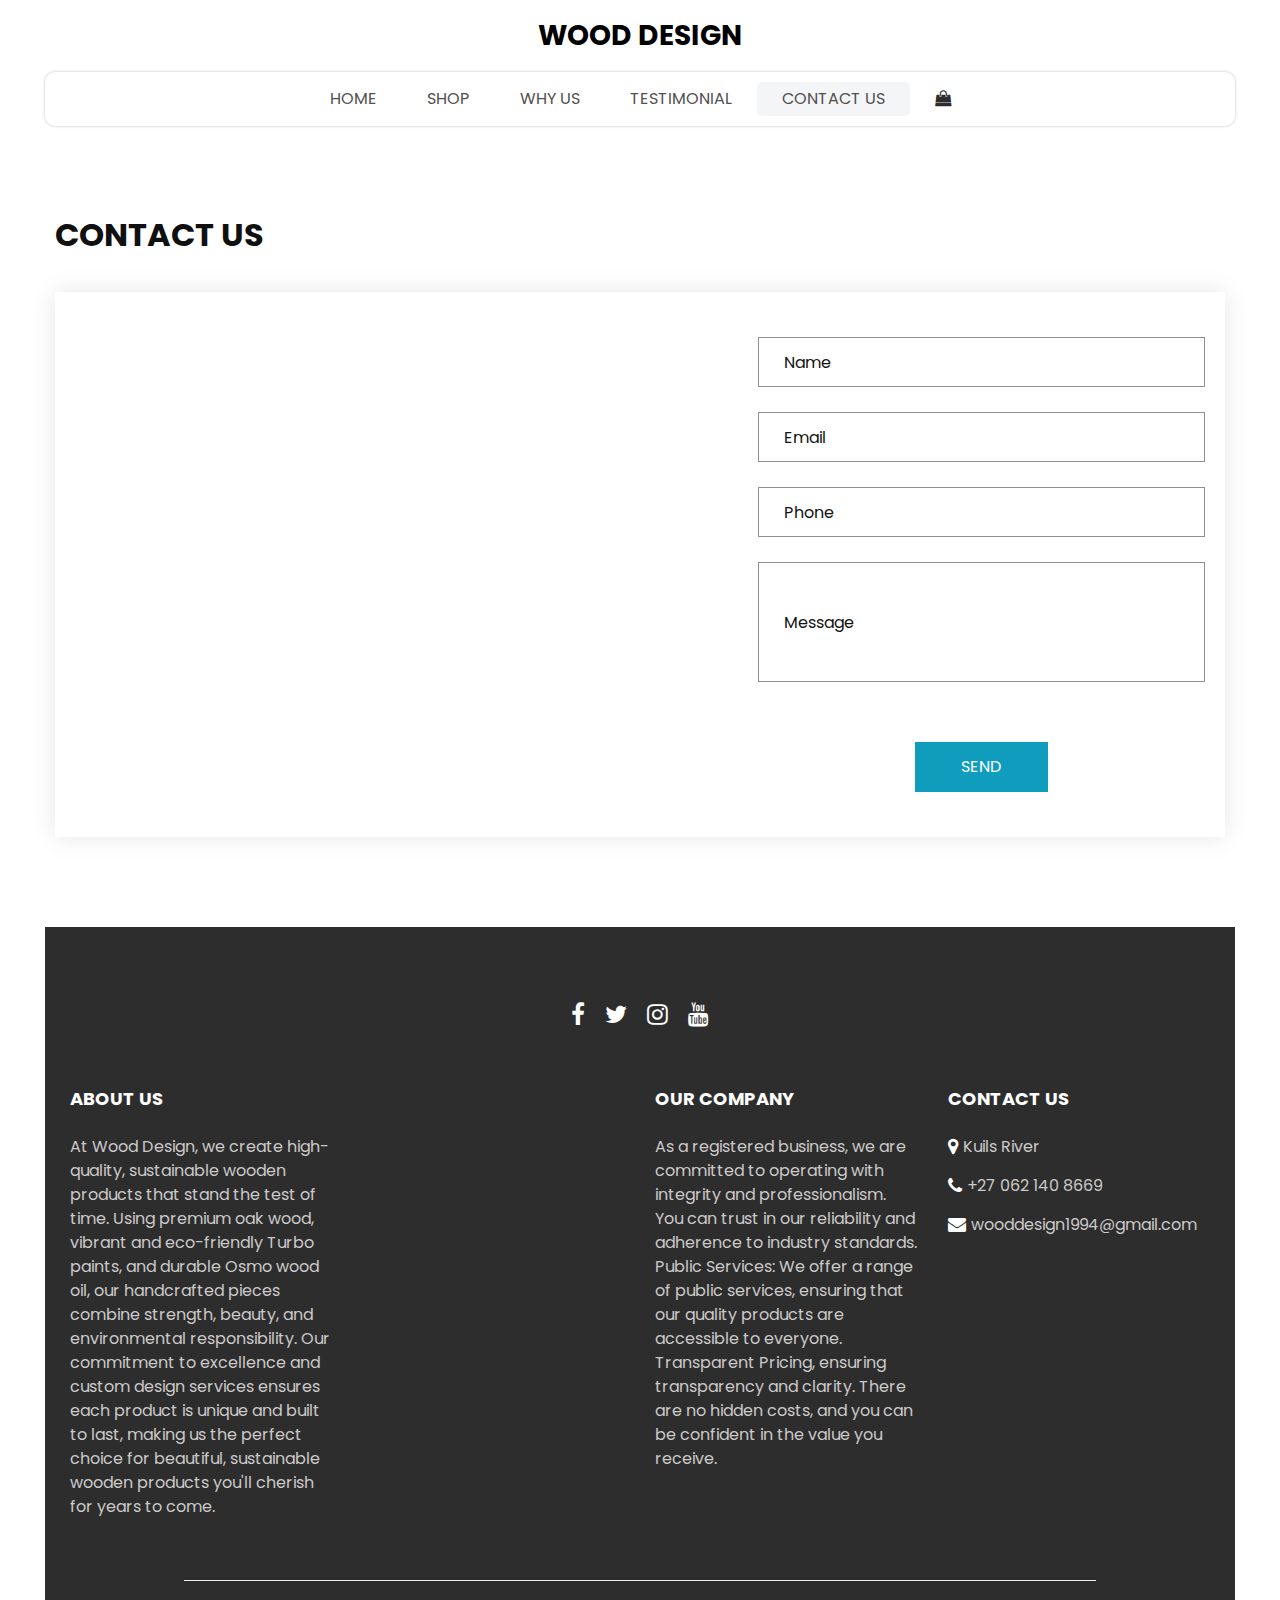
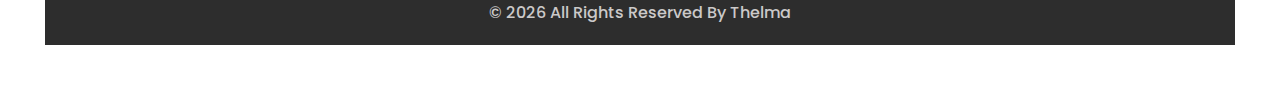
<file: contact.html>
<!DOCTYPE html>
<html>

<head>
  <!-- Basic -->
  <meta charset="utf-8" />
  <meta http-equiv="X-UA-Compatible" content="IE=edge" />
  <!-- Mobile Metas -->
  <meta name="viewport" content="width=device-width, initial-scale=1, shrink-to-fit=no" />
  <!-- Site Metas -->
  <meta name="keywords" content="" />
  <meta name="description" content="" />
  <meta name="author" content="" />
  <link rel="shortcut icon" href="images/The_wood_designers-removebg-preview.png" type="image/x-icon">

  <title>
    WOOD DESIGN
  </title>

  <!-- slider stylesheet -->
  <link rel="stylesheet" type="text/css" href="https://cdnjs.cloudflare.com/ajax/libs/OwlCarousel2/2.3.4/assets/owl.carousel.min.css" />

  <!-- bootstrap core css -->
  <link rel="stylesheet" type="text/css" href="css/bootstrap.css" />

  <!-- Custom styles for this template -->
  <link href="css/style.css" rel="stylesheet" />
  <!-- responsive style -->
  <link href="css/responsive.css" rel="stylesheet" />
</head>

<body>
  <div class="hero_area">
    <!-- header section strats -->
    <header class="header_section">
      <nav class="navbar navbar-expand-lg custom_nav-container ">
        <a class="navbar-brand" href="index.html">
          <span>
            WOOD DESIGN
          </span>
        </a>
        <button class="navbar-toggler" type="button" data-toggle="collapse" data-target="#navbarSupportedContent" aria-controls="navbarSupportedContent" aria-expanded="false" aria-label="Toggle navigation">
          <span class=""></span>
        </button>

        <div class="collapse navbar-collapse innerpage_navbar" id="navbarSupportedContent">
          <ul class="navbar-nav  ">
            <li class="nav-item ">
              <a class="nav-link" href="index.html">Home <span class="sr-only">(current)</span></a>
            </li>
            <li class="nav-item">
              <a class="nav-link" href="shop.html">
                Shop
              </a>
            </li>
            <li class="nav-item">
              <a class="nav-link" href="why.html">
                Why Us
              </a>
            </li>
            <li class="nav-item">
              <a class="nav-link" href="testimonial.html">
                Testimonial
              </a>
            </li>
            <li class="nav-item active">
              <a class="nav-link" href="contact.html">Contact Us</a>
            </li>
          </ul>
          <div class="user_option">
            <a href="contact.html">
              <i class="fa fa-shopping-bag" aria-hidden="true"></i>
            </a>
          </div>
        </div>
      </nav>
    </header>
    <!-- end header section -->

  </div>
  <!-- end hero area -->

  <!-- contact section -->

  <section class="contact_section layout_padding">
    <div class="container px-0">
      <div class="heading_container ">
        <h2 class="">
          Contact Us
        </h2>
      </div>
    </div>
    <div class="container container-bg">
      <div class="row">
        <div class="col-lg-7 col-md-6 px-0">
          <div class="map_container">
            <div class="map-responsive">
              <iframe src="https://www.google.com/maps/embed?pb=!1m14!1m8!1m3!1d6621.030307744833!2d18.6766358!3d-33.9278761!3m2!1i1024!2i768!4f13.1!3m3!1m2!1s0x1dcc51cf86ad902f%3A0xa9a136fea7e3c5e4!2s53%20Nooiensfontein%20Rd%2C%20Kuils%20River%2C%20Cape%20Town%2C%207580!5e0!3m2!1sen!2sza!4v1731006823752!5m2!1sen!2sza" width="600" height="300" frameborder="0" style="border:0; width: 100%; height:100%" allowfullscreen></iframe>
            </div>
          </div>
        </div>
        <div class="col-md-6 col-lg-5 px-0">
          <form
          action="https://formspree.io/f/xyzywnow"
          method="POST"
        >
        <div>
          <input name="name" type="text" placeholder="Name" />
        </div>
        <div>
          <input name="email" type="email" placeholder="Email" />
        </div>
        <div>
          <input name="phone" type="text" placeholder="Phone" />
        </div>
        <div>
          <input name="message" type="text" class="message-box" placeholder="Message" />
        </div>
            <div class="d-flex ">
              <button type="submit">
                SEND
              </button>
            </div>
          </form>
        </div>
      </div>
    </div>
  </section>

  <!-- end contact section -->

 <!-- info section -->

 <section class="info_section  layout_padding2-top">
  <div class="social_container">
    <div class="social_box">
      <a href="https://www.facebook.com/Wood-Design-1969244453401026">
        <i class="fa fa-facebook" aria-hidden="true"></i>
      </a>
      <a href="">
        <i class="fa fa-twitter" aria-hidden="true"></i>
      </a>
      <a href="">
        <i class="fa fa-instagram" aria-hidden="true"></i>
      </a>
      <a href="">
        <i class="fa fa-youtube" aria-hidden="true"></i>
      </a>
    </div>
  </div>
  <div class="info_container ">
    <div class="container">
      <div class="row">
        <div class="col-md-6 col-lg-3">
          <h6>
            ABOUT US
          </h6>
          <p>
            At Wood Design, we create high-quality, sustainable wooden products that stand the test of time. Using premium oak wood, vibrant and eco-friendly Turbo paints, and durable Osmo wood oil, our handcrafted pieces combine strength, beauty, and environmental responsibility. Our commitment to excellence and custom design services ensures each product is unique and built to last, making us the perfect choice for beautiful, sustainable wooden products you'll cherish for years to come.
          </p>
        </div>
        <div class="col-md-6 col-lg-3">
        </div>
        <div class="col-md-6 col-lg-3">
          <h6>
            OUR COMPANY
          </h6>
          <p>
            As a registered business, we are committed to operating with integrity and professionalism. You can trust in our reliability and adherence to industry standards. Public Services: We offer a range of public services, ensuring that our quality products are accessible to everyone. Transparent Pricing, ensuring transparency and clarity. There are no hidden costs, and you can be confident in the value you receive.
          </p>
        </div>
        <div class="col-md-6 col-lg-3">
          <h6>
            CONTACT US
          </h6>
          <div class="info_link-box">
            <a href="https://maps.app.goo.gl/1mtGTQgwPpXy2sZt5">
              <i class="fa fa-map-marker" aria-hidden="true"></i>
              <span>Kuils River</span>
            </a>
            <a href="">
              <i class="fa fa-phone" aria-hidden="true"></i>
              <span>+27 062 140 8669</span>
            </a>
            <a href="">
              <i class="fa fa-envelope" aria-hidden="true"></i>
              <span>wooddesign1994@gmail.com</span>
            </a>
          </div>
        </div>
      </div>
    </div>
  </div>
  <!-- footer section -->
  <footer class=" footer_section">
    <div class="container">
      <p>
        &copy; <span id="displayYear"></span> All Rights Reserved By
        <a href="https://mcafro.netlify.app/">Thelma</a>
      </p>
    </div>
  </footer>
  <!-- footer section -->

</section>

<!-- end info section -->


  <script src="js/jquery-3.4.1.min.js"></script>
  <script src="js/bootstrap.js"></script>
  <script src="https://cdnjs.cloudflare.com/ajax/libs/OwlCarousel2/2.3.4/owl.carousel.min.js">
  </script>
  <script src="js/custom.js"></script>

</body>

</html>
</file>
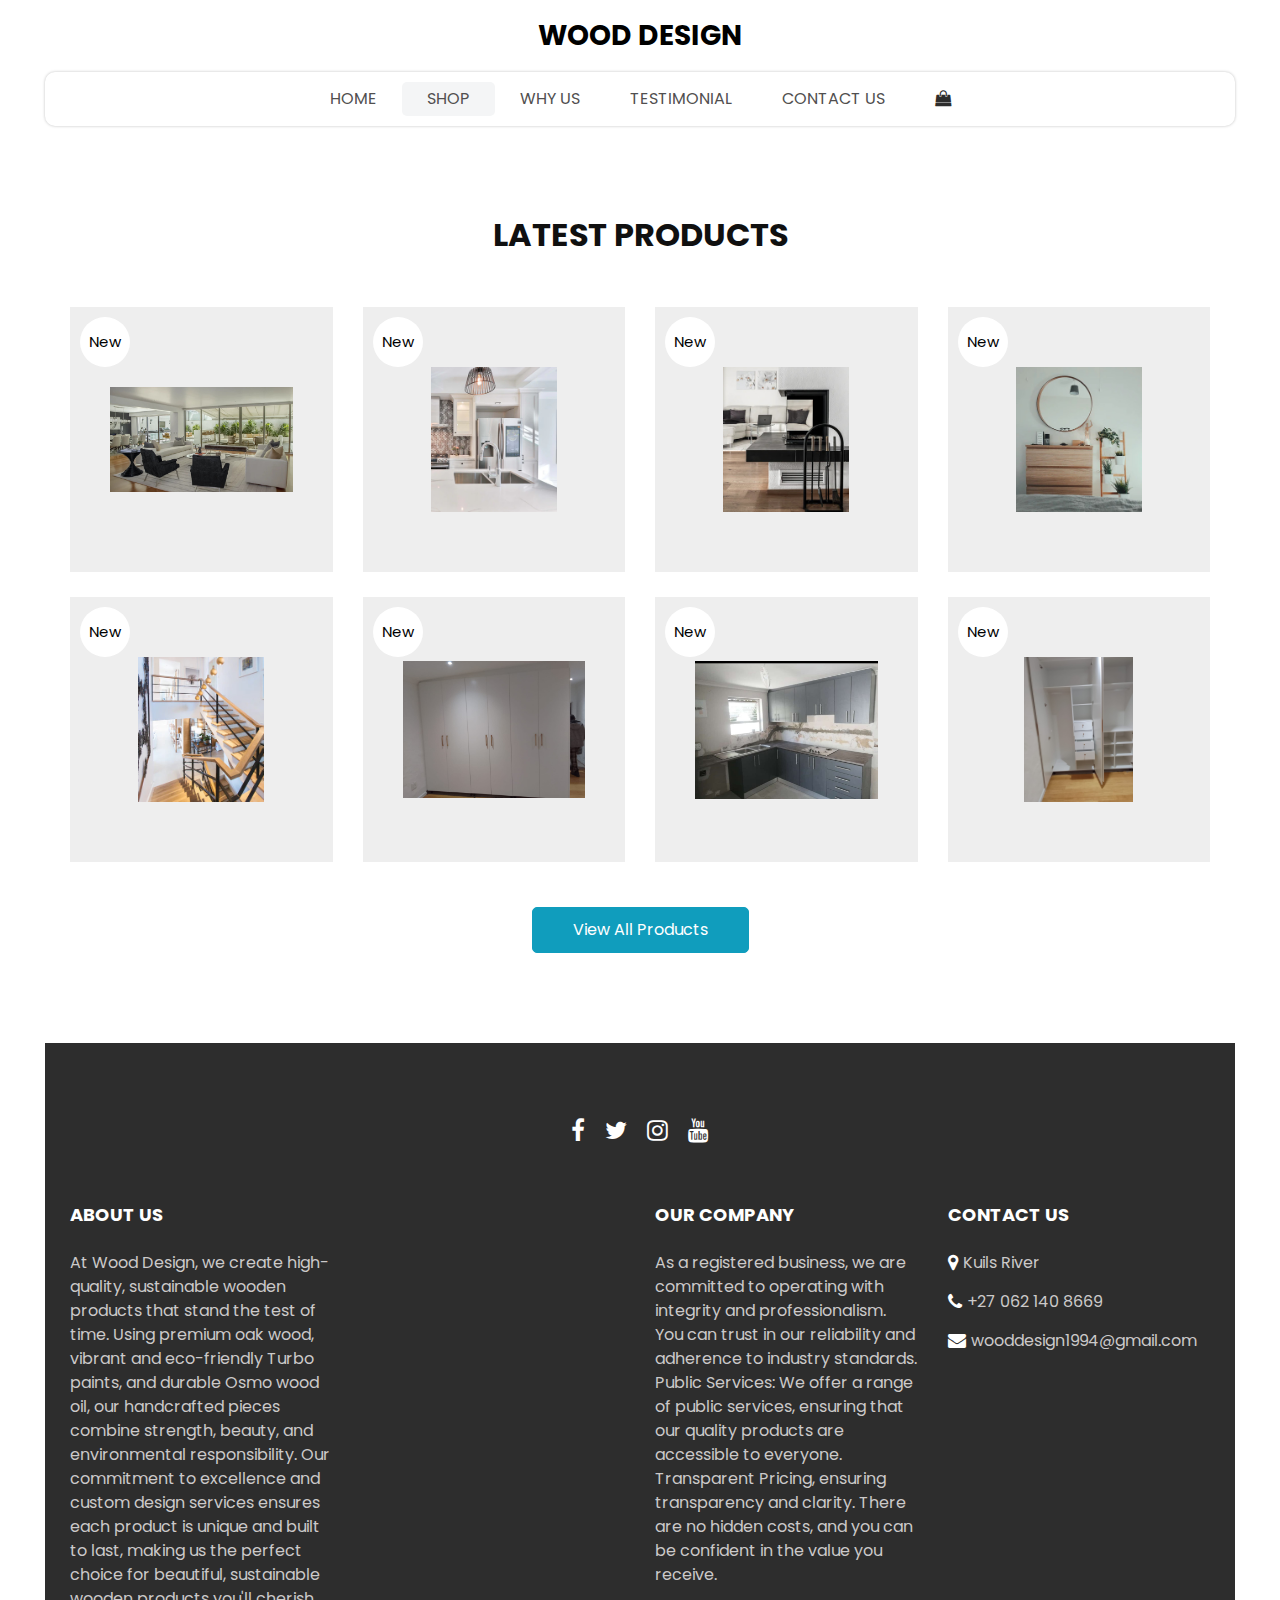
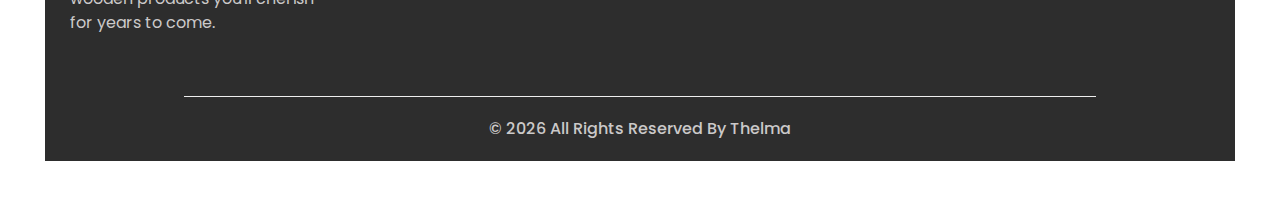
<file: shop.html>
<!DOCTYPE html>
<html>

<head>
  <!-- Basic -->
  <meta charset="utf-8" />
  <meta http-equiv="X-UA-Compatible" content="IE=edge" />
  <!-- Mobile Metas -->
  <meta name="viewport" content="width=device-width, initial-scale=1, shrink-to-fit=no" />
  <!-- Site Metas -->
  <meta name="keywords" content="" />
  <meta name="description" content="" />
  <meta name="author" content="" />
  <link rel="shortcut icon" href="images/The_wood_designers-removebg-preview.png" type="image/x-icon">

  <title>
    WOOD DESIGN
  </title>

  <!-- slider stylesheet -->
  <link rel="stylesheet" type="text/css" href="https://cdnjs.cloudflare.com/ajax/libs/OwlCarousel2/2.3.4/assets/owl.carousel.min.css" />

  <!-- bootstrap core css -->
  <link rel="stylesheet" type="text/css" href="css/bootstrap.css" />

  <!-- Custom styles for this template -->
  <link href="css/style.css" rel="stylesheet" />
  <!-- responsive style -->
  <link href="css/responsive.css" rel="stylesheet" />
</head>

<body>
  <div class="hero_area">
    <!-- header section strats -->
    <header class="header_section">
      <nav class="navbar navbar-expand-lg custom_nav-container ">
        <a class="navbar-brand" href="index.html">
          <span>
            WOOD DESIGN
          </span>
        </a>
        <button class="navbar-toggler" type="button" data-toggle="collapse" data-target="#navbarSupportedContent" aria-controls="navbarSupportedContent" aria-expanded="false" aria-label="Toggle navigation">
          <span class=""></span>
        </button>

        <div class="collapse navbar-collapse innerpage_navbar" id="navbarSupportedContent">
          <ul class="navbar-nav  ">
            <li class="nav-item ">
              <a class="nav-link" href="index.html">Home <span class="sr-only">(current)</span></a>
            </li>
            <li class="nav-item active">
              <a class="nav-link" href="shop.html">
                Shop
              </a>
            </li>
            <li class="nav-item">
              <a class="nav-link" href="why.html">
                Why Us
              </a>
            </li>
            <li class="nav-item">
              <a class="nav-link" href="testimonial.html">
                Testimonial
              </a>
            </li>
            <li class="nav-item">
              <a class="nav-link" href="contact.html">Contact Us</a>
            </li>
          </ul>
          <div class="user_option">
            <a href="contact.html">
              <i class="fa fa-shopping-bag" aria-hidden="true"></i>
            </a>
          </div>
        </div>
      </nav>
    </header>
    <!-- end header section -->

  </div>
  <!-- end hero area -->

  <!-- shop section -->

  <section class="shop_section layout_padding">
    <div class="container">
      <div class="heading_container heading_center">
        <h2>
          Latest Products
        </h2>
      </div>
      <div class="row">
        <div class="col-sm-6 col-md-4 col-lg-3">
          <div class="box">
            <a href="">
              <div class="img-box">
                <img src="images/g1.jpg" alt="">
              </div>
             
              <div class="new">
                <span>
                  New
                </span>
              </div>
            </a>
          </div>
        </div>
        <div class="col-sm-6 col-md-4 col-lg-3">
          <div class="box">
            <a href="">
              <div class="img-box">
                <img src="images/g2.jpg" alt="">
              </div>
             
              <div class="new">
                <span>
                  New
                </span>
              </div>
            </a>
          </div>
        </div>
        <div class="col-sm-6 col-md-4 col-lg-3">
          <div class="box">
            <a href="">
              <div class="img-box">
                <img src="images/g3.jpg" alt="">
              </div>

              <div class="new">
                <span>
                  New
                </span>
              </div>
            </a>
          </div>
        </div>
        <div class="col-sm-6 col-md-4 col-lg-3">
          <div class="box">
            <a href="">
              <div class="img-box">
                <img src="images/g4.jpg" alt="">
              </div>
              
              <div class="new">
                <span>
                  New
                </span>
              </div>
            </a>
          </div>
        </div>
        <div class="col-sm-6 col-md-4 col-lg-3">
          <div class="box">
            <a href="">
              <div class="img-box">
                <img src="images/g5.jpg" alt="">
              </div>
              
              <div class="new">
                <span>
                  New
                </span>
              </div>
            </a>
          </div>
        </div>
        <div class="col-sm-6 col-md-4 col-lg-3">
          <div class="box">
            <a href="">
              <div class="img-box">
                <img src="images/G9.jpeg" alt="">
              </div>
             
              <div class="new">
                <span>
                  New
                </span>
              </div>
            </a>
          </div>
        </div>
        <div class="col-sm-6 col-md-4 col-lg-3">
          <div class="box">
            <a href="">
              <div class="img-box">
                <img src="images/G12.jpeg" alt="">
              </div>
             
              <div class="new">
                <span>
                  New
                </span>
              </div>
            </a>
          </div>
        </div>
        <div class="col-sm-6 col-md-4 col-lg-3">
          <div class="box">
            <a href="">
              <div class="img-box">
                <img src="images/G10.jpeg" alt="">
              </div>
             
              <div class="new">
                <span>
                  New
                </span>
              </div>
            </a>
          </div>
        </div>
      </div>
      <div class="btn-box">
        <a href="index.html">
          View All Products
        </a>
      </div>
    </div>
  </section>

  <!-- end shop section -->

  <!-- info section -->

  <section class="info_section  layout_padding2-top">
    <div class="social_container">
      <div class="social_box">
        <a href="https://www.facebook.com/Wood-Design-1969244453401026">
          <i class="fa fa-facebook" aria-hidden="true"></i>
        </a>
        <a href="">
          <i class="fa fa-twitter" aria-hidden="true"></i>
        </a>
        <a href="">
          <i class="fa fa-instagram" aria-hidden="true"></i>
        </a>
        <a href="">
          <i class="fa fa-youtube" aria-hidden="true"></i>
        </a>
      </div>
    </div>
    <div class="info_container ">
      <div class="container">
        <div class="row">
          <div class="col-md-6 col-lg-3">
            <h6>
              ABOUT US
            </h6>
            <p>
              At Wood Design, we create high-quality, sustainable wooden products that stand the test of time. Using premium oak wood, vibrant and eco-friendly Turbo paints, and durable Osmo wood oil, our handcrafted pieces combine strength, beauty, and environmental responsibility. Our commitment to excellence and custom design services ensures each product is unique and built to last, making us the perfect choice for beautiful, sustainable wooden products you'll cherish for years to come.
            </p>
          </div>
          <div class="col-md-6 col-lg-3">
          </div>
          <div class="col-md-6 col-lg-3">
            <h6>
              OUR COMPANY
            </h6>
            <p>
              As a registered business, we are committed to operating with integrity and professionalism. You can trust in our reliability and adherence to industry standards. Public Services: We offer a range of public services, ensuring that our quality products are accessible to everyone. Transparent Pricing, ensuring transparency and clarity. There are no hidden costs, and you can be confident in the value you receive.
            </p>
          </div>
          <div class="col-md-6 col-lg-3">
            <h6>
              CONTACT US
            </h6>
            <div class="info_link-box">
              <a href="https://maps.app.goo.gl/1mtGTQgwPpXy2sZt5">
                <i class="fa fa-map-marker" aria-hidden="true"></i>
                <span>Kuils River</span>
              </a>
              <a href="">
                <i class="fa fa-phone" aria-hidden="true"></i>
                <span>+27 062 140 8669</span>
              </a>
              <a href="">
                <i class="fa fa-envelope" aria-hidden="true"></i>
                <span>wooddesign1994@gmail.com</span>
              </a>
            </div>
          </div>
        </div>
      </div>
    </div>
    <!-- footer section -->
    <footer class=" footer_section">
      <div class="container">
        <p>
          &copy; <span id="displayYear"></span> All Rights Reserved By
          <a href="https://mcafro.netlify.app/">Thelma</a>
        </p>
      </div>
    </footer>
    <!-- footer section -->

  </section>

  <!-- end info section -->

  <script src="js/jquery-3.4.1.min.js"></script>
  <script src="js/bootstrap.js"></script>
  <script src="https://cdnjs.cloudflare.com/ajax/libs/OwlCarousel2/2.3.4/owl.carousel.min.js">
  </script>
  <script src="js/custom.js"></script>

</body>

</html>
</file>
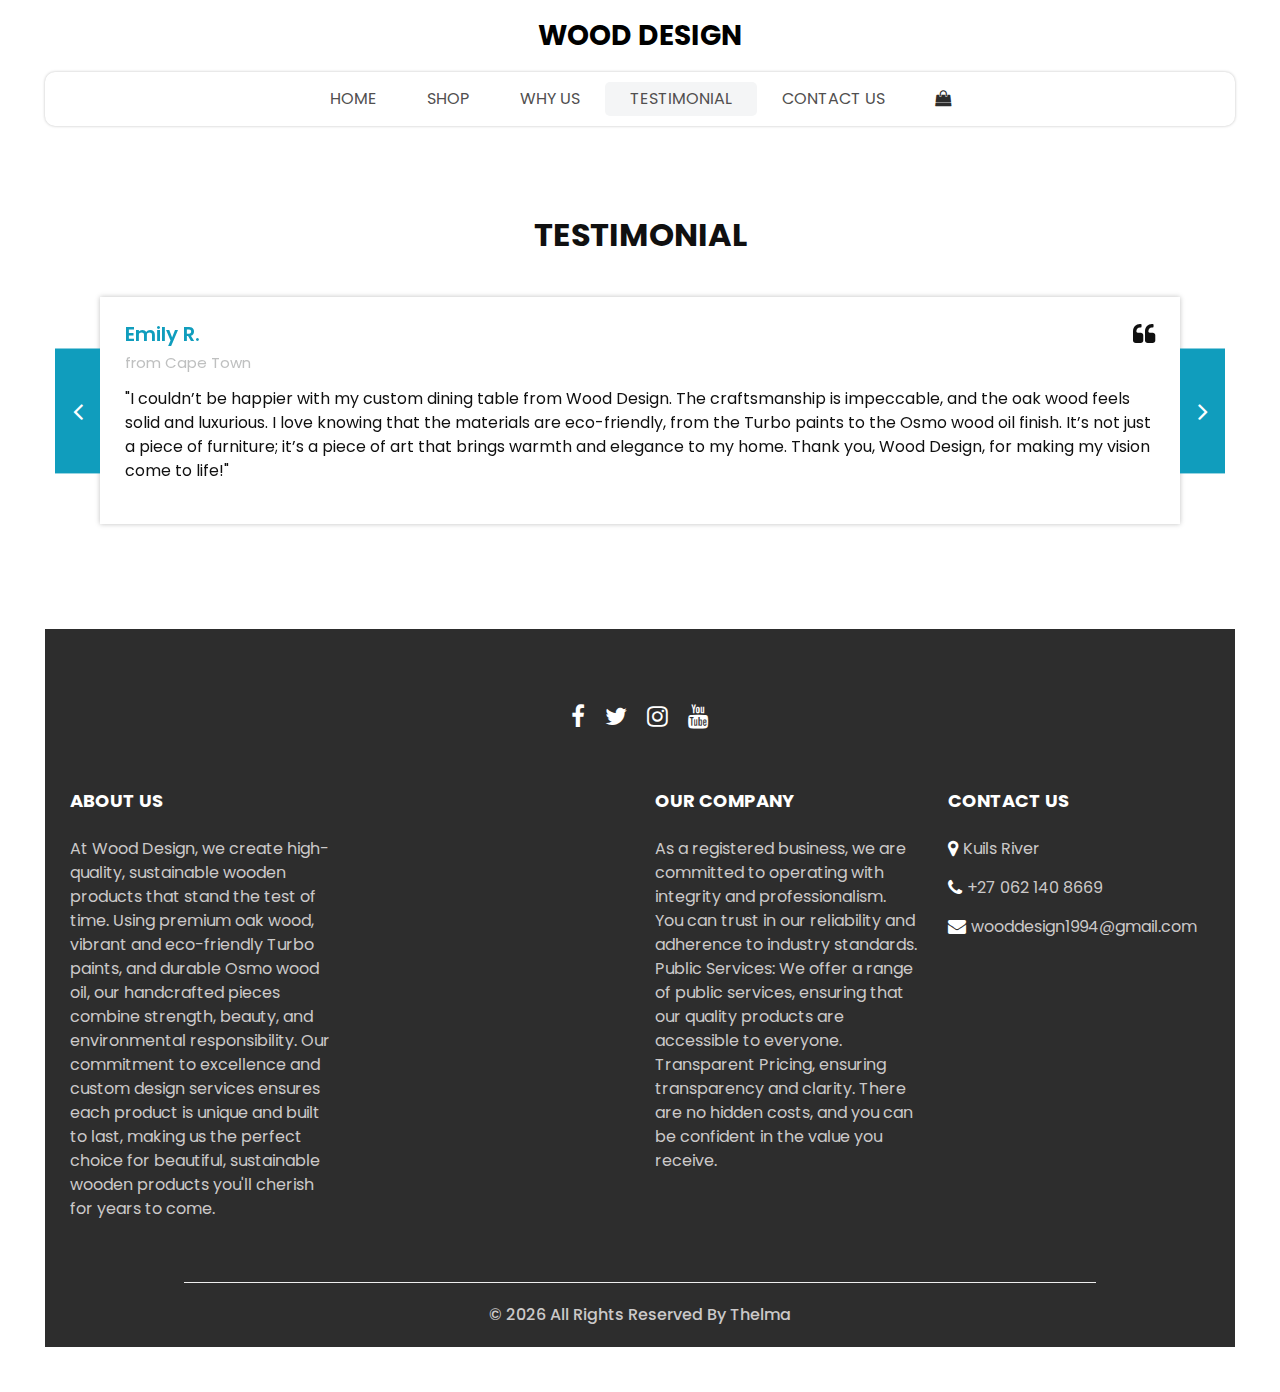
<file: testimonial.html>
<!DOCTYPE html>
<html>

<head>
  <!-- Basic -->
  <meta charset="utf-8" />
  <meta http-equiv="X-UA-Compatible" content="IE=edge" />
  <!-- Mobile Metas -->
  <meta name="viewport" content="width=device-width, initial-scale=1, shrink-to-fit=no" />
  <!-- Site Metas -->
  <meta name="keywords" content="" />
  <meta name="description" content="" />
  <meta name="author" content="" />
  <link rel="shortcut icon" href="images/The_wood_designers-removebg-preview.png" type="image/x-icon">

  <title>
    WOOD DESIGN
  </title>

  <!-- slider stylesheet -->
  <link rel="stylesheet" type="text/css" href="https://cdnjs.cloudflare.com/ajax/libs/OwlCarousel2/2.3.4/assets/owl.carousel.min.css" />

  <!-- bootstrap core css -->
  <link rel="stylesheet" type="text/css" href="css/bootstrap.css" />

  <!-- Custom styles for this template -->
  <link href="css/style.css" rel="stylesheet" />
  <!-- responsive style -->
  <link href="css/responsive.css" rel="stylesheet" />
</head>

<body>
  <div class="hero_area">
    <!-- header section strats -->
    <header class="header_section">
      <nav class="navbar navbar-expand-lg custom_nav-container ">
        <a class="navbar-brand" href="index.html">
          <span>
            WOOD DESIGN
          </span>
        </a>
        <button class="navbar-toggler" type="button" data-toggle="collapse" data-target="#navbarSupportedContent" aria-controls="navbarSupportedContent" aria-expanded="false" aria-label="Toggle navigation">
          <span class=""></span>
        </button>

        <div class="collapse navbar-collapse innerpage_navbar" id="navbarSupportedContent">
          <ul class="navbar-nav  ">
            <li class="nav-item ">
              <a class="nav-link" href="index.html">Home <span class="sr-only">(current)</span></a>
            </li>
            <li class="nav-item">
              <a class="nav-link" href="shop.html">
                Shop
              </a>
            </li>
            <li class="nav-item">
              <a class="nav-link" href="why.html">
                Why Us
              </a>
            </li>
            <li class="nav-item active">
              <a class="nav-link" href="testimonial.html">
                Testimonial
              </a>
            </li>
            <li class="nav-item">
              <a class="nav-link" href="contact.html">Contact Us</a>
            </li>
          </ul>
          <div class="user_option">
            <a href="contact.html">
              <i class="fa fa-shopping-bag" aria-hidden="true"></i>
            </a>
          </div>
        </div>
      </nav>
    </header>
    <!-- end header section -->

  </div>
  <!-- end hero area -->

   <!-- client section -->
   <section class="client_section layout_padding">
    <div class="container">
      <div class="heading_container heading_center">
        <h2>
          Testimonial
        </h2>
      </div>
    </div>
    <div class="container px-0">
      <div id="customCarousel2" class="carousel  carousel-fade" data-ride="carousel">
        <div class="carousel-inner">
          <div class="carousel-item active">
            <div class="box">
              <div class="client_info">
                <div class="client_name">
                  <h5>
                    Emily R.
                  </h5>
                  <h6>
                    from Cape Town
                  </h6>
                </div>
                <i class="fa fa-quote-left" aria-hidden="true"></i>
              </div>
              <p>
                "I couldn’t be happier with my custom dining table from Wood Design. The craftsmanship is impeccable, and the oak wood feels solid and luxurious. I love knowing that the materials are eco-friendly, from the Turbo paints to the Osmo wood oil finish. It’s not just a piece of furniture; it’s a piece of art that brings warmth and elegance to my home. Thank you, Wood Design, for making my vision come to life!"
              </p>
            </div>
          </div>
          <div class="carousel-item">
            <div class="box">
              <div class="client_info">
                <div class="client_name">
                  <h5>
                    David S.
                  </h5>
                  <h6>
                    From Port Elizabeth
                  </h6>
                </div>
                <i class="fa fa-quote-left" aria-hidden="true"></i>
              </div>
              <p>
                "Wood Design exceeded my expectations with their attention to detail and dedication to sustainability. I ordered a set of custom bookshelves, and the vibrant, eco-friendly Turbo paint adds a pop of color that brightens my entire living room. The shelves are not only beautiful but incredibly durable. It’s rare to find such a perfect blend of aesthetic and quality. Highly recommend!"
              </p>
            </div>
          </div>
          <div class="carousel-item">
            <div class="box">
              <div class="client_info">
                <div class="client_name">
                  <h5>
                    Simon C.
                  </h5>
                  <h6>
                    From Richardsbay
                  </h6>
                </div>
                <i class="fa fa-quote-left" aria-hidden="true"></i>
              </div>
              <p>
                "The handcrafted bench I purchased from Wood Design is a true masterpiece. It’s clear that every aspect of the piece was carefully thought out, from the premium oak to the Osmo wood oil that gives it a natural, lasting shine. The team worked with me to create a design that suits my space perfectly, and their commitment to sustainability makes me feel good about my purchase. I’ve already received so many compliments!"
              </p>
            </div>
          </div>
        </div>
        <div class="carousel_btn-box">
          <a class="carousel-control-prev" href="#customCarousel2" role="button" data-slide="prev">
            <i class="fa fa-angle-left" aria-hidden="true"></i>
            <span class="sr-only">Previous</span>
          </a>
          <a class="carousel-control-next" href="#customCarousel2" role="button" data-slide="next">
            <i class="fa fa-angle-right" aria-hidden="true"></i>
            <span class="sr-only">Next</span>
          </a>
        </div>
      </div>
    </div>
  </section>
  <!-- end client section -->


  <!-- info section -->

  <section class="info_section  layout_padding2-top">
    <div class="social_container">
      <div class="social_box">
        <a href="https://www.facebook.com/Wood-Design-1969244453401026">
          <i class="fa fa-facebook" aria-hidden="true"></i>
        </a>
        <a href="">
          <i class="fa fa-twitter" aria-hidden="true"></i>
        </a>
        <a href="">
          <i class="fa fa-instagram" aria-hidden="true"></i>
        </a>
        <a href="">
          <i class="fa fa-youtube" aria-hidden="true"></i>
        </a>
      </div>
    </div>
    <div class="info_container ">
      <div class="container">
        <div class="row">
          <div class="col-md-6 col-lg-3">
            <h6>
              ABOUT US
            </h6>
            <p>
              At Wood Design, we create high-quality, sustainable wooden products that stand the test of time. Using premium oak wood, vibrant and eco-friendly Turbo paints, and durable Osmo wood oil, our handcrafted pieces combine strength, beauty, and environmental responsibility. Our commitment to excellence and custom design services ensures each product is unique and built to last, making us the perfect choice for beautiful, sustainable wooden products you'll cherish for years to come.
            </p>
          </div>
          <div class="col-md-6 col-lg-3">
          </div>
          <div class="col-md-6 col-lg-3">
            <h6>
              OUR COMPANY
            </h6>
            <p>
              As a registered business, we are committed to operating with integrity and professionalism. You can trust in our reliability and adherence to industry standards. Public Services: We offer a range of public services, ensuring that our quality products are accessible to everyone. Transparent Pricing, ensuring transparency and clarity. There are no hidden costs, and you can be confident in the value you receive.
            </p>
          </div>
          <div class="col-md-6 col-lg-3">
            <h6>
              CONTACT US
            </h6>
            <div class="info_link-box">
              <a href="https://maps.app.goo.gl/1mtGTQgwPpXy2sZt5">
                <i class="fa fa-map-marker" aria-hidden="true"></i>
                <span>Kuils River</span>
              </a>
              <a href="">
                <i class="fa fa-phone" aria-hidden="true"></i>
                <span>+27 062 140 8669</span>
              </a>
              <a href="">
                <i class="fa fa-envelope" aria-hidden="true"></i>
                <span>wooddesign1994@gmail.com</span>
              </a>
            </div>
          </div>
        </div>
      </div>
    </div>
    <!-- footer section -->
    <footer class=" footer_section">
      <div class="container">
        <p>
          &copy; <span id="displayYear"></span> All Rights Reserved By
          <a href="https://mcafro.netlify.app/">Thelma</a>
        </p>
      </div>
    </footer>
    <!-- footer section -->

  </section>

  <!-- end info section -->


  <script src="js/jquery-3.4.1.min.js"></script>
  <script src="js/bootstrap.js"></script>
  <script src="https://cdnjs.cloudflare.com/ajax/libs/OwlCarousel2/2.3.4/owl.carousel.min.js">
  </script>
  <script src="js/custom.js"></script>

</body>

</html>
</file>
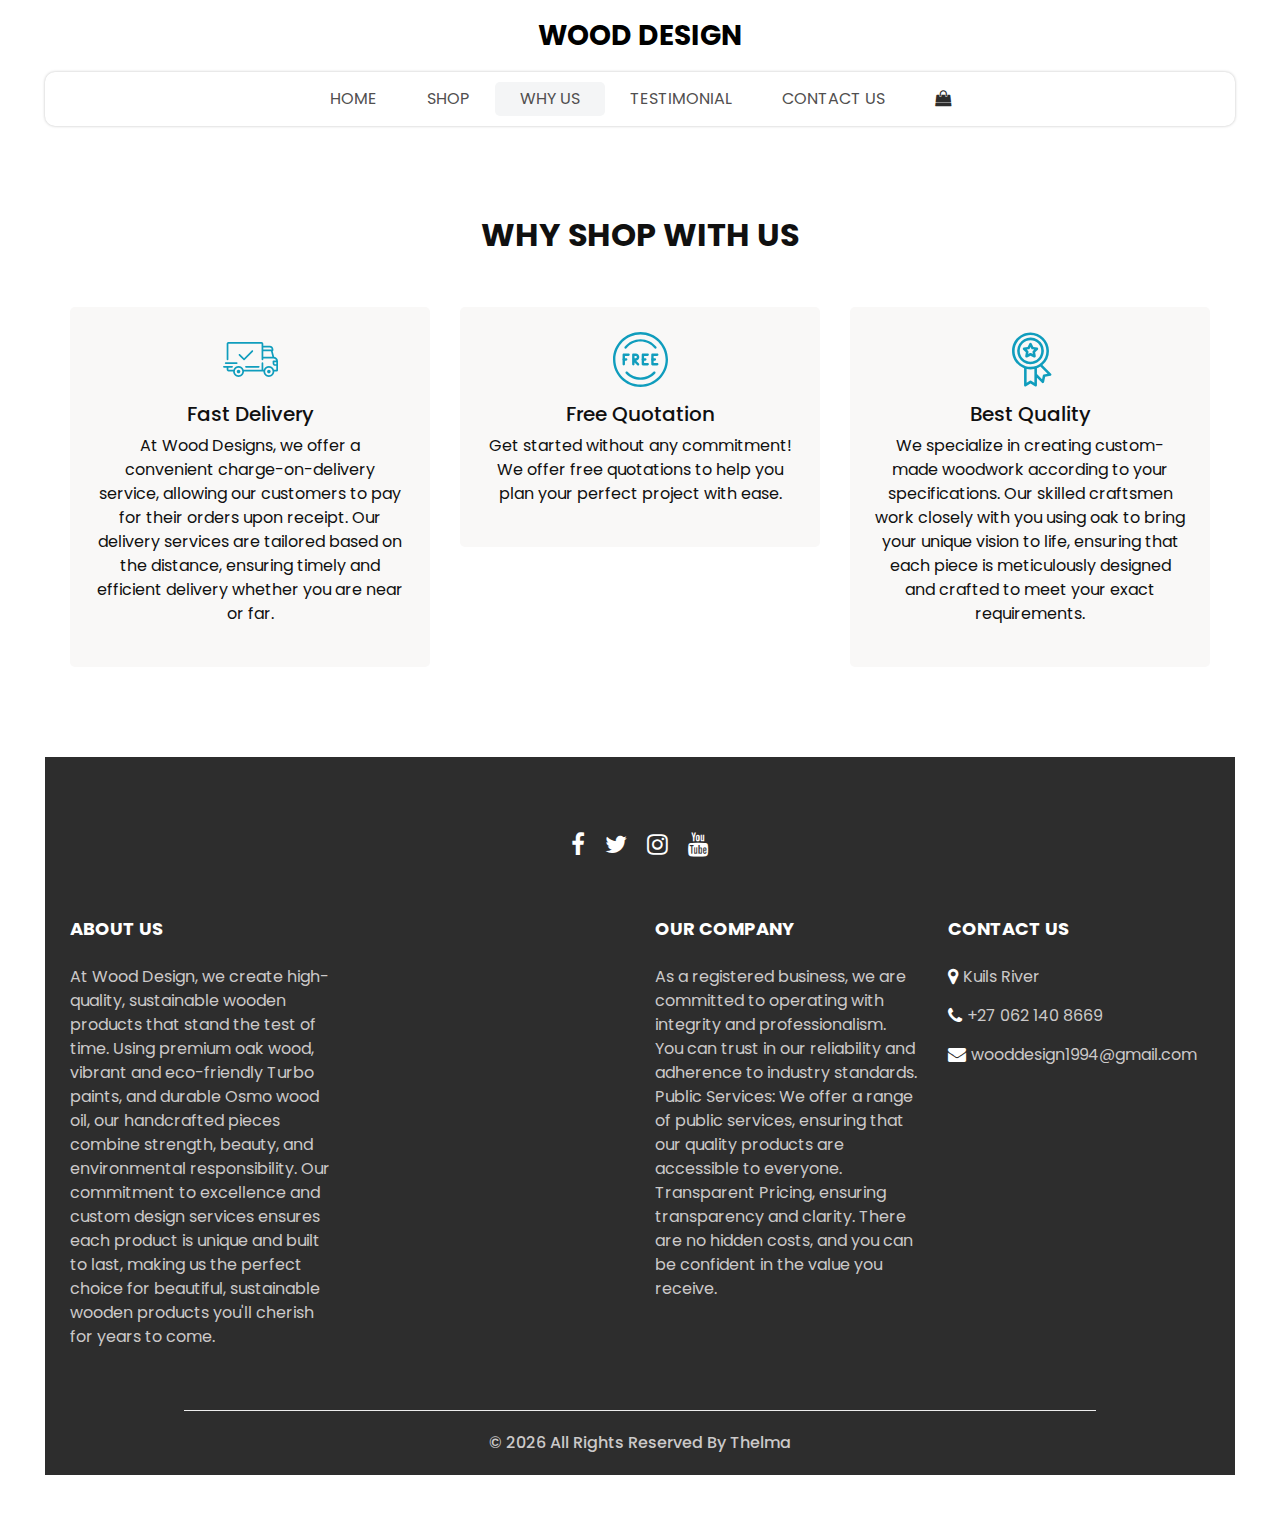
<file: why.html>
<!DOCTYPE html>
<html>

<head>
  <!-- Basic -->
  <meta charset="utf-8" />
  <meta http-equiv="X-UA-Compatible" content="IE=edge" />
  <!-- Mobile Metas -->
  <meta name="viewport" content="width=device-width, initial-scale=1, shrink-to-fit=no" />
  <!-- Site Metas -->
  <meta name="keywords" content="" />
  <meta name="description" content="" />
  <meta name="author" content="" />
  <link rel="shortcut icon" href="images/The_wood_designers-removebg-preview.png" type="image/x-icon">

  <title>
    WOOD DESIGN
  </title>

  <!-- slider stylesheet -->
  <link rel="stylesheet" type="text/css" href="https://cdnjs.cloudflare.com/ajax/libs/OwlCarousel2/2.3.4/assets/owl.carousel.min.css" />

  <!-- bootstrap core css -->
  <link rel="stylesheet" type="text/css" href="css/bootstrap.css" />

  <!-- Custom styles for this template -->
  <link href="css/style.css" rel="stylesheet" />
  <!-- responsive style -->
  <link href="css/responsive.css" rel="stylesheet" />
</head>

<body>
  <div class="hero_area">
    <!-- header section strats -->
    <header class="header_section">
      <nav class="navbar navbar-expand-lg custom_nav-container ">
        <a class="navbar-brand" href="index.html">
          <span>
            WOOD DESIGN
          </span>
        </a>
        <button class="navbar-toggler" type="button" data-toggle="collapse" data-target="#navbarSupportedContent" aria-controls="navbarSupportedContent" aria-expanded="false" aria-label="Toggle navigation">
          <span class=""></span>
        </button>

        <div class="collapse navbar-collapse innerpage_navbar" id="navbarSupportedContent">
          <ul class="navbar-nav  ">
            <li class="nav-item ">
              <a class="nav-link" href="index.html">Home <span class="sr-only">(current)</span></a>
            </li>
            <li class="nav-item">
              <a class="nav-link" href="shop.html">
                Shop
              </a>
            </li>
            <li class="nav-item active">
              <a class="nav-link" href="why.html">
                Why Us
              </a>
            </li>
            <li class="nav-item">
              <a class="nav-link" href="testimonial.html">
                Testimonial
              </a>
            </li>
            <li class="nav-item">
              <a class="nav-link" href="contact.html">Contact Us</a>
            </li>
          </ul>
          <div class="user_option">
            <a href="contact.html">
              <i class="fa fa-shopping-bag" aria-hidden="true"></i>
            </a>
          </div>
        </div>
      </nav>
    </header>
    <!-- end header section -->

  </div>
  <!-- end hero area -->

  <!-- why section -->

  <section class="why_section layout_padding">
    <div class="container">
      <div class="heading_container heading_center">
        <h2>
          Why Shop With Us
        </h2>
      </div>
      <div class="row">
        <div class="col-md-4">
          <div class="box ">
            <div class="img-box">
              <svg version="1.1" id="Layer_1" xmlns="http://www.w3.org/2000/svg" xmlns:xlink="http://www.w3.org/1999/xlink" x="0px" y="0px" viewBox="0 0 512 512" style="enable-background:new 0 0 512 512;" xml:space="preserve">
                <g>
                  <g>
                    <path d="M476.158,231.363l-13.259-53.035c3.625-0.77,6.345-3.986,6.345-7.839v-8.551c0-18.566-15.105-33.67-33.67-33.67h-60.392
                 V110.63c0-9.136-7.432-16.568-16.568-16.568H50.772c-9.136,0-16.568,7.432-16.568,16.568V256c0,4.427,3.589,8.017,8.017,8.017
                 c4.427,0,8.017-3.589,8.017-8.017V110.63c0-0.295,0.239-0.534,0.534-0.534h307.841c0.295,0,0.534,0.239,0.534,0.534v145.372
                 c0,4.427,3.589,8.017,8.017,8.017c4.427,0,8.017-3.589,8.017-8.017v-9.088h94.569c0.008,0,0.014,0.002,0.021,0.002
                 c0.008,0,0.015-0.001,0.022-0.001c11.637,0.008,21.518,7.646,24.912,18.171h-24.928c-4.427,0-8.017,3.589-8.017,8.017v17.102
                 c0,13.851,11.268,25.119,25.119,25.119h9.086v35.273h-20.962c-6.886-19.883-25.787-34.205-47.982-34.205
                 s-41.097,14.322-47.982,34.205h-3.86v-60.393c0-4.427-3.589-8.017-8.017-8.017c-4.427,0-8.017,3.589-8.017,8.017v60.391H192.817
                 c-6.886-19.883-25.787-34.205-47.982-34.205s-41.097,14.322-47.982,34.205H50.772c-0.295,0-0.534-0.239-0.534-0.534v-17.637
                 h34.739c4.427,0,8.017-3.589,8.017-8.017s-3.589-8.017-8.017-8.017H8.017c-4.427,0-8.017,3.589-8.017,8.017
                 s3.589,8.017,8.017,8.017h26.188v17.637c0,9.136,7.432,16.568,16.568,16.568h43.304c-0.002,0.178-0.014,0.355-0.014,0.534
                 c0,27.996,22.777,50.772,50.772,50.772s50.772-22.776,50.772-50.772c0-0.18-0.012-0.356-0.014-0.534h180.67
                 c-0.002,0.178-0.014,0.355-0.014,0.534c0,27.996,22.777,50.772,50.772,50.772c27.995,0,50.772-22.776,50.772-50.772
                 c0-0.18-0.012-0.356-0.014-0.534h26.203c4.427,0,8.017-3.589,8.017-8.017v-85.511C512,251.989,496.423,234.448,476.158,231.363z
                  M375.182,144.301h60.392c9.725,0,17.637,7.912,17.637,17.637v0.534h-78.029V144.301z M375.182,230.881v-52.376h71.235
                 l13.094,52.376H375.182z M144.835,401.904c-19.155,0-34.739-15.583-34.739-34.739s15.584-34.739,34.739-34.739
                 c19.155,0,34.739,15.583,34.739,34.739S163.99,401.904,144.835,401.904z M427.023,401.904c-19.155,0-34.739-15.583-34.739-34.739
                 s15.584-34.739,34.739-34.739c19.155,0,34.739,15.583,34.739,34.739S446.178,401.904,427.023,401.904z M495.967,299.29h-9.086
                 c-5.01,0-9.086-4.076-9.086-9.086v-9.086h18.171V299.29z" />
                  </g>
                </g>
                <g>
                  <g>
                    <path d="M144.835,350.597c-9.136,0-16.568,7.432-16.568,16.568c0,9.136,7.432,16.568,16.568,16.568
                 c9.136,0,16.568-7.432,16.568-16.568C161.403,358.029,153.971,350.597,144.835,350.597z" />
                  </g>
                </g>
                <g>
                  <g>
                    <path d="M427.023,350.597c-9.136,0-16.568,7.432-16.568,16.568c0,9.136,7.432,16.568,16.568,16.568
                 c9.136,0,16.568-7.432,16.568-16.568C443.591,358.029,436.159,350.597,427.023,350.597z" />
                  </g>
                </g>
                <g>
                  <g>
                    <path d="M332.96,316.393H213.244c-4.427,0-8.017,3.589-8.017,8.017s3.589,8.017,8.017,8.017H332.96
                 c4.427,0,8.017-3.589,8.017-8.017S337.388,316.393,332.96,316.393z" />
                  </g>
                </g>
                <g>
                  <g>
                    <path d="M127.733,282.188H25.119c-4.427,0-8.017,3.589-8.017,8.017s3.589,8.017,8.017,8.017h102.614
                 c4.427,0,8.017-3.589,8.017-8.017S132.16,282.188,127.733,282.188z" />
                  </g>
                </g>
                <g>
                  <g>
                    <path d="M278.771,173.37c-3.13-3.13-8.207-3.13-11.337,0.001l-71.292,71.291l-37.087-37.087c-3.131-3.131-8.207-3.131-11.337,0
                 c-3.131,3.131-3.131,8.206,0,11.337l42.756,42.756c1.565,1.566,3.617,2.348,5.668,2.348s4.104-0.782,5.668-2.348l76.96-76.96
                 C281.901,181.576,281.901,176.501,278.771,173.37z" />
                  </g>
                </g>
                <g>
                </g>
                <g>
                </g>
                <g>
                </g>
                <g>
                </g>
                <g>
                </g>
                <g>
                </g>
                <g>
                </g>
                <g>
                </g>
                <g>
                </g>
                <g>
                </g>
                <g>
                </g>
                <g>
                </g>
                <g>
                </g>
                <g>
                </g>
                <g>
                </g>
              </svg>
            </div>
            <div class="detail-box">
              <h5>
                Fast Delivery
              </h5>
              <p>
                
                At Wood Designs, we offer a convenient charge-on-delivery
                service, allowing our customers to pay for their orders upon
                receipt. Our delivery services are tailored based on the
                distance, ensuring timely and efficient delivery whether you
                are near or far.
              
              </p>
            </div>
          </div>
        </div>
        <div class="col-md-4">
          <div class="box ">
            <div class="img-box">
              <svg version="1.1" id="Capa_1" xmlns="http://www.w3.org/2000/svg" xmlns:xlink="http://www.w3.org/1999/xlink" x="0px" y="0px" viewBox="0 0 490.667 490.667" style="enable-background:new 0 0 490.667 490.667;" xml:space="preserve">
                <g>
                  <g>
                    <path d="M138.667,192H96c-5.888,0-10.667,4.779-10.667,10.667V288c0,5.888,4.779,10.667,10.667,10.667s10.667-4.779,10.667-10.667
                 v-74.667h32c5.888,0,10.667-4.779,10.667-10.667S144.555,192,138.667,192z" />
                  </g>
                </g>
                <g>
                  <g>
                    <path d="M117.333,234.667H96c-5.888,0-10.667,4.779-10.667,10.667S90.112,256,96,256h21.333c5.888,0,10.667-4.779,10.667-10.667
                 S123.221,234.667,117.333,234.667z" />
                  </g>
                </g>
                <g>
                  <g>
                    <path d="M245.333,0C110.059,0,0,110.059,0,245.333s110.059,245.333,245.333,245.333s245.333-110.059,245.333-245.333
                 S380.608,0,245.333,0z M245.333,469.333c-123.52,0-224-100.48-224-224s100.48-224,224-224s224,100.48,224,224
                 S368.853,469.333,245.333,469.333z" />
                  </g>
                </g>
                <g>
                  <g>
                    <path d="M386.752,131.989C352.085,88.789,300.544,64,245.333,64s-106.752,24.789-141.419,67.989
                 c-3.691,4.587-2.965,11.307,1.643,14.997c4.587,3.691,11.307,2.965,14.976-1.643c30.613-38.144,76.096-60.011,124.8-60.011
                 s94.187,21.867,124.779,60.011c2.112,2.624,5.205,3.989,8.32,3.989c2.368,0,4.715-0.768,6.677-2.347
                 C389.717,143.296,390.443,136.576,386.752,131.989z" />
                  </g>
                </g>
                <g>
                  <g>
                    <path d="M376.405,354.923c-4.224-4.032-11.008-3.861-15.061,0.405c-30.613,32.235-71.808,50.005-116.011,50.005
                 s-85.397-17.771-115.989-50.005c-4.032-4.309-10.816-4.437-15.061-0.405c-4.309,4.053-4.459,10.816-0.405,15.083
                 c34.667,36.544,81.344,56.661,131.456,56.661s96.789-20.117,131.477-56.661C380.864,365.739,380.693,358.976,376.405,354.923z" />
                  </g>
                </g>
                <g>
                  <g>
                    <path d="M206.805,255.723c15.701-2.027,27.861-15.488,27.861-31.723c0-17.643-14.357-32-32-32h-21.333
                 c-5.888,0-10.667,4.779-10.667,10.667v42.581c0,0.043,0,0.107,0,0.149V288c0,5.888,4.779,10.667,10.667,10.667
                 S192,293.888,192,288v-16.917l24.448,24.469c2.091,2.069,4.821,3.115,7.552,3.115c2.731,0,5.461-1.045,7.531-3.136
                 c4.16-4.16,4.16-10.923,0-15.083L206.805,255.723z M192,234.667v-21.333h10.667c5.867,0,10.667,4.779,10.667,10.667
                 s-4.8,10.667-10.667,10.667H192z" />
                  </g>
                </g>
                <g>
                  <g>
                    <path d="M309.333,277.333h-32v-64h32c5.888,0,10.667-4.779,10.667-10.667S315.221,192,309.333,192h-42.667
                 c-5.888,0-10.667,4.779-10.667,10.667V288c0,5.888,4.779,10.667,10.667,10.667h42.667c5.888,0,10.667-4.779,10.667-10.667
                 S315.221,277.333,309.333,277.333z" />
                  </g>
                </g>
                <g>
                  <g>
                    <path d="M288,234.667h-21.333c-5.888,0-10.667,4.779-10.667,10.667S260.779,256,266.667,256H288
                 c5.888,0,10.667-4.779,10.667-10.667S293.888,234.667,288,234.667z" />
                  </g>
                </g>
                <g>
                  <g>
                    <path d="M394.667,277.333h-32v-64h32c5.888,0,10.667-4.779,10.667-10.667S400.555,192,394.667,192H352
                 c-5.888,0-10.667,4.779-10.667,10.667V288c0,5.888,4.779,10.667,10.667,10.667h42.667c5.888,0,10.667-4.779,10.667-10.667
                 S400.555,277.333,394.667,277.333z" />
                  </g>
                </g>
                <g>
                  <g>
                    <path d="M373.333,234.667H352c-5.888,0-10.667,4.779-10.667,10.667S346.112,256,352,256h21.333
                 c5.888,0,10.667-4.779,10.667-10.667S379.221,234.667,373.333,234.667z" />
                  </g>
                </g>
                <g>
                </g>
                <g>
                </g>
                <g>
                </g>
                <g>
                </g>
                <g>
                </g>
                <g>
                </g>
                <g>
                </g>
                <g>
                </g>
                <g>
                </g>
                <g>
                </g>
                <g>
                </g>
                <g>
                </g>
                <g>
                </g>
                <g>
                </g>
                <g>
                </g>
              </svg>
            </div>
            <div class="detail-box">
              <h5>
                Free Quotation
              </h5>
              <p>
                Get started without any commitment! We offer free quotations to help you plan your perfect project with ease.
              </p>
            </div>
          </div>
        </div>
        <div class="col-md-4">
          <div class="box ">
            <div class="img-box">
              <svg id="_30_Premium" height="512" viewBox="0 0 512 512" width="512" xmlns="http://www.w3.org/2000/svg" data-name="30_Premium">
                <g id="filled">
                  <path d="m252.92 300h3.08a124.245 124.245 0 1 0 -4.49-.09c.075.009.15.023.226.03.394.039.789.06 1.184.06zm-96.92-124a100 100 0 1 1 100 100 100.113 100.113 0 0 1 -100-100z" />
                  <path d="m447.445 387.635-80.4-80.4a171.682 171.682 0 0 0 60.955-131.235c0-94.841-77.159-172-172-172s-172 77.159-172 172c0 73.747 46.657 136.794 112 161.2v158.8c-.3 9.289 11.094 15.384 18.656 9.984l41.344-27.562 41.344 27.562c7.574 5.4 18.949-.7 18.656-9.984v-70.109l46.6 46.594c6.395 6.789 18.712 3.025 20.253-6.132l9.74-48.724 48.725-9.742c9.163-1.531 12.904-13.893 6.127-20.252zm-339.445-211.635c0-81.607 66.393-148 148-148s148 66.393 148 148-66.393 148-148 148-148-66.393-148-148zm154.656 278.016a12 12 0 0 0 -13.312 0l-29.344 19.562v-129.378a172.338 172.338 0 0 0 72 0v129.38zm117.381-58.353a12 12 0 0 0 -9.415 9.415l-6.913 34.58-47.709-47.709v-54.749a171.469 171.469 0 0 0 31.467-15.6l67.151 67.152z" />
                  <path d="m287.62 236.985c8.349 4.694 19.251-3.212 17.367-12.618l-5.841-35.145 25.384-25c7.049-6.5 2.89-19.3-6.634-20.415l-35.23-5.306-15.933-31.867c-4.009-8.713-17.457-8.711-21.466 0l-15.933 31.866-35.23 5.306c-9.526 1.119-13.681 13.911-6.634 20.415l25.384 25-5.841 35.145c-1.879 9.406 9 17.31 17.367 12.618l31.62-16.414zm-53-32.359 2.928-17.615a12 12 0 0 0 -3.417-10.516l-12.721-12.531 17.658-2.66a12 12 0 0 0 8.947-6.5l7.985-15.971 7.985 15.972a12 12 0 0 0 8.947 6.5l17.658 2.66-12.723 12.535a12 12 0 0 0 -3.417 10.516l2.928 17.615-15.849-8.231a12 12 0 0 0 -11.058 0z" />
                </g>
              </svg>
            </div>
            <div class="detail-box">
              <h5>
                Best Quality
              </h5>
              <p>
                
                We specialize in creating custom-made woodwork according to
                your specifications. Our skilled craftsmen work closely with
                you using oak to bring your unique vision to life, ensuring
                that each piece is meticulously designed and crafted to meet
                your exact requirements.
              
              </p>
            </div>
          </div>
        </div>
      </div>
    </div>
  </section>

  <!-- end why section -->

  <!-- info section -->

  <section class="info_section  layout_padding2-top">
    <div class="social_container">
      <div class="social_box">
        <a href="https://www.facebook.com/Wood-Design-1969244453401026">
          <i class="fa fa-facebook" aria-hidden="true"></i>
        </a>
        <a href="">
          <i class="fa fa-twitter" aria-hidden="true"></i>
        </a>
        <a href="">
          <i class="fa fa-instagram" aria-hidden="true"></i>
        </a>
        <a href="">
          <i class="fa fa-youtube" aria-hidden="true"></i>
        </a>
      </div>
    </div>
    <div class="info_container ">
      <div class="container">
        <div class="row">
          <div class="col-md-6 col-lg-3">
            <h6>
              ABOUT US
            </h6>
            <p>
              At Wood Design, we create high-quality, sustainable wooden products that stand the test of time. Using premium oak wood, vibrant and eco-friendly Turbo paints, and durable Osmo wood oil, our handcrafted pieces combine strength, beauty, and environmental responsibility. Our commitment to excellence and custom design services ensures each product is unique and built to last, making us the perfect choice for beautiful, sustainable wooden products you'll cherish for years to come.
            </p>
          </div>
          <div class="col-md-6 col-lg-3">
          </div>
          <div class="col-md-6 col-lg-3">
            <h6>
              OUR COMPANY
            </h6>
            <p>
              As a registered business, we are committed to operating with integrity and professionalism. You can trust in our reliability and adherence to industry standards. Public Services: We offer a range of public services, ensuring that our quality products are accessible to everyone. Transparent Pricing, ensuring transparency and clarity. There are no hidden costs, and you can be confident in the value you receive.
            </p>
          </div>
          <div class="col-md-6 col-lg-3">
            <h6>
              CONTACT US
            </h6>
            <div class="info_link-box">
              <a href="https://maps.app.goo.gl/1mtGTQgwPpXy2sZt5">
                <i class="fa fa-map-marker" aria-hidden="true"></i>
                <span>Kuils River</span>
              </a>
              <a href="">
                <i class="fa fa-phone" aria-hidden="true"></i>
                <span>+27 062 140 8669</span>
              </a>
              <a href="">
                <i class="fa fa-envelope" aria-hidden="true"></i>
                <span>wooddesign1994@gmail.com</span>
              </a>
            </div>
          </div>
        </div>
      </div>
    </div>
    <!-- footer section -->
    <footer class=" footer_section">
      <div class="container">
        <p>
          &copy; <span id="displayYear"></span> All Rights Reserved By
          <a href="https://mcafro.netlify.app/">Thelma</a>
        </p>
      </div>
    </footer>
    <!-- footer section -->

  </section>

  <!-- end info section -->


  <script src="js/jquery-3.4.1.min.js"></script>
  <script src="js/bootstrap.js"></script>
  <script src="https://cdnjs.cloudflare.com/ajax/libs/OwlCarousel2/2.3.4/owl.carousel.min.js">
  </script>
  <script src="js/custom.js"></script>

</body>

</html>
</file>
<file: css/responsive.css>
@media (max-width: 1120px) {
    .saving_section .detail-box {
        padding: 0;
    }
}

@media (max-width: 992px) {
    .user_option {
        justify-content: center;
        margin-left: 0;
        margin-top: 10px;

    }

    .custom_nav-container {
        flex-direction: row;
    }

    .custom_nav-container .navbar-nav {
        align-items: center;
    }

    #navbarSupportedContent .navbar-nav .nav-link {
        margin: 5px 0;
    }

    .slider_section .detail-box {
        padding-left: 0;
    }

    .slider_section .detail-box h1 {
        font-size: 3rem;
    }

    .slider_section .img-box {
        padding: 0;
    }

    .saving_section .row {
        flex-direction: column-reverse;
    }

    .saving_section .detail-box {

        margin-bottom: 30px;
    }

    .client_section .box {
        margin: 15px 25px;
    }

    .client_section .carousel_btn-box {
        display: flex;
        justify-content: center;
        margin-top: 45px;
    }

    .client_section .carousel-control-prev,
    .client_section .carousel-control-next {
        position: unset;
        margin: 0 2.5px;
        width: 45px;
        height: 45px;
    }
}

@media (max-width: 768px) {
    .hero_area {
        padding: 0 25px;
    }

    .slider_section .img-box {
        margin-bottom: 45px;
    }

    .saving_section,
    .gift_section {
        padding-left: 25px;
        padding-right: 25px;
    }

    .gift_section .box {
        padding: 45px 0;
    }

    .gift_section .img-box {
        padding: 0 15px;
        margin-bottom: 45px;
    }

    .info_section .row>div {
        text-align: center;
        display: flex;
        flex-direction: column;
        align-items: center;

    }

    .info_section {
        margin: 0 25px 25px;
    }


}

@media (max-width: 576px) {
    .contact_section {
        padding-left: 25px;
        padding-right: 25px;
    }
}

@media (max-width: 480px) {

    .saving_section .detail-box,
    .gift_section .detail-box {
        padding: 0 5px;
    }
}

@media (max-width: 420px) {}

@media (max-width: 376px) {}

@media (min-width: 1200px) {
    .container {
        max-width: 1170px;
    }
}
</file>
<file: css/style.css>
@import url("https://fonts.googleapis.com/css2?family=Poppins:wght@300;400;500;600;700&display=swap");
@import url("font-awesome.min.css");
body {
  font-family: "poppins", sans-serif;
  color: #101010;
  background-color: #ffffff;
}

.layout_padding {
  padding-top: 90px;
  padding-bottom: 90px;
}

.layout_padding2 {
  padding-top: 45px;
  padding-bottom: 45px;
}

.layout_padding2-top {
  padding-top: 45px;
}

.layout_padding2-bottom {
  padding-bottom: 45px;
}

.layout_padding-top {
  padding-top: 90px;
}

.layout_padding-bottom {
  padding-bottom: 90px;
}

.heading_container {
  display: -webkit-box;
  display: -ms-flexbox;
  display: flex;
  -webkit-box-orient: vertical;
  -webkit-box-direction: normal;
      -ms-flex-direction: column;
          flex-direction: column;
}

.heading_container h2 {
  text-transform: uppercase;
  font-weight: bold;
}

.heading_container h2 span {
  color: #2d2d2d;
}

.heading_container.heading_center {
  -webkit-box-align: center;
      -ms-flex-align: center;
          align-items: center;
  text-align: center;
}

/*header section*/
.hero_area {
  padding: 0 45px;
}

.hero_area.sub_pages {
  height: auto;
}

#navbarSupportedContent {
  width: 100%;
  background-color: #f9ece6;
  -webkit-box-pack: center;
      -ms-flex-pack: center;
          justify-content: center;
  padding: 10px 0;
  border-radius: 15px 15px 0 0;
}

#navbarSupportedContent.innerpage_navbar {
  background-color: white;
  border-radius: 10px;
  -webkit-box-shadow: 0 0 3px 0 rgba(0, 0, 0, 0.25);
          box-shadow: 0 0 3px 0 rgba(0, 0, 0, 0.25);
}

#navbarSupportedContent.innerpage_navbar .nav-item.active .nav-link {
  background-color: #f4f5f6;
}

#navbarSupportedContent .navbar-nav .nav-link {
  padding: 5px 25px;
  color: #514f4f;
  text-align: center;
  text-transform: uppercase;
  border-radius: 5px;
}

#navbarSupportedContent .nav-item.active .nav-link {
  background-color: #ffffff;
}

a,
a:hover,
a:focus {
  text-decoration: none;
}

a:hover,
a:focus {
  color: initial;
}

.btn,
.btn:focus {
  outline: none !important;
  -webkit-box-shadow: none;
          box-shadow: none;
}

.navbar-brand {
  margin: 15px 0;
  padding: 0;
}

.navbar-brand span {
  font-size: 28px;
  font-weight: bold;
  color: #000000;
  text-transform: uppercase;
  margin: 0;
  padding: 0;
}

.custom_nav-container .nav_search-btn {
  padding: 0;
  border: none;
}

.custom_nav-container {
  z-index: 99999;
  padding: 0;
  -webkit-box-orient: vertical;
  -webkit-box-direction: normal;
      -ms-flex-direction: column;
          flex-direction: column;
  -webkit-box-align: center;
      -ms-flex-align: center;
          align-items: center;
}

.custom_nav-container .navbar-toggler {
  outline: none;
}

.custom_nav-container .navbar-toggler {
  outline: none;
}

.custom_nav-container .navbar-toggler {
  padding: 0;
  width: 37px;
  height: 42px;
  -webkit-transition: all .3s;
  transition: all .3s;
}

.custom_nav-container .navbar-toggler span {
  display: block;
  width: 35px;
  height: 4px;
  background-color: #000000;
  margin: 7px 0;
  -webkit-transition: all 0.3s;
  transition: all 0.3s;
  position: relative;
  border-radius: 5px;
  -webkit-transition: all .3s;
  transition: all .3s;
}

.custom_nav-container .navbar-toggler span::before, .custom_nav-container .navbar-toggler span::after {
  content: "";
  position: absolute;
  left: 0;
  height: 100%;
  width: 100%;
  background-color: #000000;
  top: -10px;
  border-radius: 5px;
  -webkit-transition: all .3s;
  transition: all .3s;
}

.custom_nav-container .navbar-toggler span::after {
  top: 10px;
}

.custom_nav-container .navbar-toggler[aria-expanded="true"] {
  -webkit-transform: rotate(360deg);
          transform: rotate(360deg);
}

.custom_nav-container .navbar-toggler[aria-expanded="true"] span {
  -webkit-transform: rotate(45deg);
          transform: rotate(45deg);
}

.custom_nav-container .navbar-toggler[aria-expanded="true"] span::before, .custom_nav-container .navbar-toggler[aria-expanded="true"] span::after {
  -webkit-transform: rotate(90deg);
          transform: rotate(90deg);
  top: 0;
}

.user_option {
  display: -webkit-box;
  display: -ms-flexbox;
  display: flex;
  -webkit-box-align: center;
      -ms-flex-align: center;
          align-items: center;
  margin-left: 25px;
}

.user_option a {
  margin-right: 25px;
  color: #2d2d2d;
}

.user_option a span {
  margin-left: 5px;
}

/*end header section*/
.slider_section .slider_container {
  color: #fefefe;
  background-color: #2d2d2d;
  background-color: #2d2d2d;
  padding: 25px;
  border-radius: 0 0 15px 15px;
}

.slider_section .row {
  -webkit-box-align: center;
      -ms-flex-align: center;
          align-items: center;
}

.slider_section .img-box {
  display: -webkit-box;
  display: -ms-flexbox;
  display: flex;
  -webkit-box-pack: center;
      -ms-flex-pack: center;
          justify-content: center;
  padding: 45px;
}

.slider_section .img-box img {
  width: 275px;
}

.slider_section .detail-box {
  padding-left: 45px;
  margin: 45px 0;
}

.slider_section .detail-box h1 {
  font-weight: bold;
  font-size: 3.5rem;
  margin-bottom: 10px;
}

.slider_section .detail-box a {
  display: inline-block;
  padding: 10px 40px;
  background-color: #109dbd;
  color: #ffffff;
  border: 1px solid #109dbd;
  border-radius: 5px;
  -webkit-transition: all .3s;
  transition: all .3s;
  margin-top: 25px;
  text-transform: uppercase;
}

.slider_section .detail-box a:hover {
  background-color: transparent;
  color: #2d2d2d;
}

.slider_section .carousel_btn-box {
  display: -webkit-box;
  display: -ms-flexbox;
  display: flex;
  background-color: #ffffff;
  -webkit-box-align: center;
      -ms-flex-align: center;
          align-items: center;
  position: absolute;
  bottom: -25px;
  left: 5%;
  padding: 7px 10px;
  border-radius: 5px 5px 0 0;
}

.slider_section .carousel_btn-box img {
  margin: 0 10px;
}

.slider_section .carousel_btn-box .carousel-control-prev,
.slider_section .carousel_btn-box .carousel-control-next {
  position: unset;
  height: 25px;
  width: 25px;
  background-repeat: no-repeat;
  opacity: 1;
  background-position: center;
  color: #000000;
  font-size: 14px;
}

.shop_section .heading_container {
  margin-bottom: 20px;
}

.shop_section .box {
  background-color: #eeeeee;
  position: relative;
  padding: 10px;
  margin-top: 25px;
}

.shop_section .box a {
  color: #000000;
}

.shop_section .box .img-box {
  display: -webkit-box;
  display: -ms-flexbox;
  display: flex;
  -webkit-box-pack: center;
      -ms-flex-pack: center;
          justify-content: center;
  -webkit-box-align: center;
      -ms-flex-align: center;
          align-items: center;
  padding: 15px 30px;
  height: 245px;
}

.shop_section .box .img-box img {
  max-width: 100%;
  max-height: 145px;
}

.shop_section .box .detail-box {
  display: -webkit-box;
  display: -ms-flexbox;
  display: flex;
  -webkit-box-pack: justify;
      -ms-flex-pack: justify;
          justify-content: space-between;
}

.shop_section .box .detail-box h6 span {
  color: #109dbd;
}

.shop_section .box .new {
  width: 50px;
  height: 50px;
  position: absolute;
  top: 10px;
  left: 10px;
  background-color: #ffffff;
  display: -webkit-box;
  display: -ms-flexbox;
  display: flex;
  -webkit-box-pack: center;
      -ms-flex-pack: center;
          justify-content: center;
  -webkit-box-align: center;
      -ms-flex-align: center;
          align-items: center;
  border-radius: 100%;
  font-size: 15px;
}

.shop_section .btn-box {
  display: -webkit-box;
  display: -ms-flexbox;
  display: flex;
  -webkit-box-pack: center;
      -ms-flex-pack: center;
          justify-content: center;
  margin-top: 45px;
}

.shop_section .btn-box a {
  display: inline-block;
  padding: 10px 40px;
  background-color: #109dbd;
  color: #ffffff;
  border: 1px solid #109dbd;
  border-radius: 5px;
  -webkit-transition: all .3s;
  transition: all .3s;
}

.shop_section .btn-box a:hover {
  background-color: transparent;
  color: #109dbd;
}

.saving_section {
  padding-left: 45px;
  padding-right: 45px;
}

.saving_section .box {
  padding-top: 45px;
  background-color: #2d2d2d;
  color: #ffffff;
  border-radius: 15px;
}

.saving_section .row {
  -webkit-box-align: center;
      -ms-flex-align: center;
          align-items: center;
}

.saving_section .img-box {
  padding: 15px 0 0 25px;
}

.saving_section .img-box img {
  width: 100%;
}

.saving_section .detail-box {
  padding: 0 25px;
}

.saving_section .detail-box p {
  margin-top: 5px;
}

.saving_section .detail-box .btn-box {
  display: -webkit-box;
  display: -ms-flexbox;
  display: flex;
  -ms-flex-wrap: wrap;
      flex-wrap: wrap;
  margin: 35px -5px 0;
}

.saving_section .detail-box .btn-box a {
  width: 165px;
  text-align: center;
  margin: 5px;
}

.saving_section .detail-box .btn-box .btn1 {
  display: inline-block;
  padding: 10px 0;
  background-color: #109dbd;
  color: #ffffff;
  border: 1px solid #109dbd;
  border-radius: 0;
  -webkit-transition: all .3s;
  transition: all .3s;
}

.saving_section .detail-box .btn-box .btn1:hover {
  background-color: transparent;
  color: #109dbd;
}

.saving_section .detail-box .btn-box .btn2 {
  display: inline-block;
  padding: 10px 0;
  background-color: #ffffff;
  color: #000000;
  border: 1px solid #ffffff;
  border-radius: 0;
  -webkit-transition: all .3s;
  transition: all .3s;
}

.saving_section .detail-box .btn-box .btn2:hover {
  background-color: transparent;
  color: #ffffff;
}

.why_section .box {
  text-align: center;
  margin-top: 45px;
  background-color: #f9f8f7;
  padding: 25px;
  border-radius: 5px;
}

.why_section .box .img-box {
  margin-bottom: 15px;
}

.why_section .box .img-box svg {
  width: 55px;
  height: auto;
  fill: #109dbd;
}

.gift_section {
  padding-left: 45px;
  padding-right: 45px;
}

.gift_section .box {
  background-color: #2d2d2d;
  border-radius: 15px;
  color: #ffffff;
}

.gift_section .row {
  -webkit-box-align: center;
      -ms-flex-align: center;
          align-items: center;
}

.gift_section .img-box {
  padding: 60px 0 60px 25px;
}

.gift_section .img-box img {
  width: 100%;
}

.gift_section .detail-box {
  padding: 0 25px;
}

.gift_section .detail-box p {
  margin-top: 5px;
}

.gift_section .detail-box .btn-box {
  display: -webkit-box;
  display: -ms-flexbox;
  display: flex;
  -ms-flex-wrap: wrap;
      flex-wrap: wrap;
  margin: 35px -5px 0;
}

.gift_section .detail-box .btn-box a {
  width: 165px;
  text-align: center;
  margin: 5px;
}

.gift_section .detail-box .btn-box .btn1 {
  display: inline-block;
  padding: 10px 0;
  background-color: #ffffff;
  color: #000000;
  border: 1px solid #ffffff;
  border-radius: 0;
  -webkit-transition: all .3s;
  transition: all .3s;
}

.gift_section .detail-box .btn-box .btn1:hover {
  background-color: transparent;
  color: #ffffff;
}

.gift_section .detail-box .btn-box .btn2 {
  display: inline-block;
  padding: 10px 0;
  background-color: #109dbd;
  color: #ffffff;
  border: 1px solid #109dbd;
  border-radius: 0;
  -webkit-transition: all .3s;
  transition: all .3s;
}

.gift_section .detail-box .btn-box .btn2:hover {
  background-color: transparent;
  color: #9242dd;
}

.contact_section {
  position: relative;
}

.contact_section .container-bg {
  -webkit-box-shadow: 0 0 25px 0 rgba(0, 0, 0, 0.1);
          box-shadow: 0 0 25px 0 rgba(0, 0, 0, 0.1);
}

.contact_section .heading_container {
  margin-bottom: 30px;
}

.contact_section .row {
  -webkit-box-align: stretch;
      -ms-flex-align: stretch;
          align-items: stretch;
}

.contact_section form {
  padding-right: 35px;
  padding: 45px 20px;
}

.contact_section input {
  width: 100%;
  border: 1px solid #919191;
  height: 50px;
  margin-bottom: 25px;
  padding-left: 25px;
  background-color: transparent;
  outline: none;
  color: #101010;
}

.contact_section input::-webkit-input-placeholder {
  color: #131313;
}

.contact_section input:-ms-input-placeholder {
  color: #131313;
}

.contact_section input::-ms-input-placeholder {
  color: #131313;
}

.contact_section input::placeholder {
  color: #131313;
}

.contact_section input.message-box {
  height: 120px;
}

.contact_section button {
  display: inline-block;
  padding: 12px 45px;
  background-color: #109dbd;
  color: #ffffff;
  border: 1px solid #109dbd;
  border-radius: 0;
  -webkit-transition: all .3s;
  transition: all .3s;
  display: block;
  color: #fff;
  margin: 35px auto 0 auto;
}

.contact_section button:hover {
  background-color: transparent;
  color: #109dbd;
}

.contact_section .map_container {
  height: 100%;
  min-height: 375px;
}

.contact_section .map_container .map-responsive {
  height: 100%;
}

.client_section .heading_container {
  margin-bottom: 20px;
}

.client_section .box {
  margin: 15px 45px;
  -webkit-box-shadow: 0 0 5px 0 rgba(0, 0, 0, 0.25);
          box-shadow: 0 0 5px 0 rgba(0, 0, 0, 0.25);
  padding: 25px;
}

.client_section .box .client_info {
  display: -webkit-box;
  display: -ms-flexbox;
  display: flex;
  -webkit-box-pack: justify;
      -ms-flex-pack: justify;
          justify-content: space-between;
}

.client_section .box .client_info .client_name h5 {
  font-weight: 600;
  color: #109dbd;
}

.client_section .box .client_info .client_name h6 {
  margin-bottom: 0;
  color: #bfc0c0;
  font-weight: normal;
  font-size: 15px;
}

.client_section .box .client_info i {
  font-size: 24px;
}

.client_section .box p {
  margin-top: 15px;
}

.client_section .carousel-control-prev,
.client_section .carousel-control-next {
  width: 45px;
  height: 125px;
  background-color: #109dbd;
  opacity: 1;
  font-size: 28px;
  font-weight: bold;
  top: 50%;
  -webkit-transform: translateY(-50%);
          transform: translateY(-50%);
}

.client_section .carousel-control-prev {
  left: 0;
}

.client_section .carousel-control-next {
  right: 0;
}

/* info section */
.info_section {
  position: relative;
  background-color: #2d2d2d;
  color: #ffffff;
  margin: 0 45px 45px;
}

.info_section .social_container {
  -webkit-box-pack: center;
      -ms-flex-pack: center;
          justify-content: center;
  margin-top: 25px;
  margin-bottom: 30px;
}

.info_section .social_container .social_box {
  display: -webkit-box;
  display: -ms-flexbox;
  display: flex;
  -webkit-box-align: center;
      -ms-flex-align: center;
          align-items: center;
  -webkit-box-pack: center;
      -ms-flex-pack: center;
          justify-content: center;
}

.info_section .social_container .social_box a {
  margin: 0 10px;
  color: #ffffff;
  font-size: 24px;
}

.info_section .info_form form input {
  outline: none;
  width: 100%;
  padding: 7px 10px;
}

.info_section .info_form form button {
  padding: 8px 35px;
  outline: none;
  border: none;
  color: #ffffff;
  background: #f89cab;
  margin-top: 15px;
  text-transform: uppercase;
}

.info_section .row > div {
  margin-top: 25px;
}

.info_section a {
  text-transform: none;
}

.info_section h6 {
  font-weight: bold;
  text-transform: uppercase;
  font-size: 18px;
  margin-bottom: 25px;
}

.info_section p {
  color: #cbc9c9;
}

.info_section .info_link-box a {
  display: -webkit-box;
  display: -ms-flexbox;
  display: flex;
  -webkit-box-align: center;
      -ms-flex-align: center;
          align-items: center;
  margin: 15px 0;
}

.info_section .info_link-box a:hover {
  color: #ffffff;
}

.info_section .info_link-box a i {
  color: #ffffff;
  margin-right: 5px;
  font-size: 18px;
}

.info_section .info_link-box a span {
  color: #cbc9c9;
}

.info_section .info_link-box a:hover span {
  color: #ffffff;
}

/* end info section */
/* footer section*/
.footer_section {
  margin-top: 45px;
  font-weight: 500;
}

.footer_section p {
  padding: 20px 0;
  margin: 0 auto;
  text-align: center;
  border-top: 1.5px solid #eeeeee;
  width: 80%;
}

.footer_section a {
  color: #cbc9c9;
}

/* end footer section*/
/*# sourceMappingURL=style.css.map */
</file>
